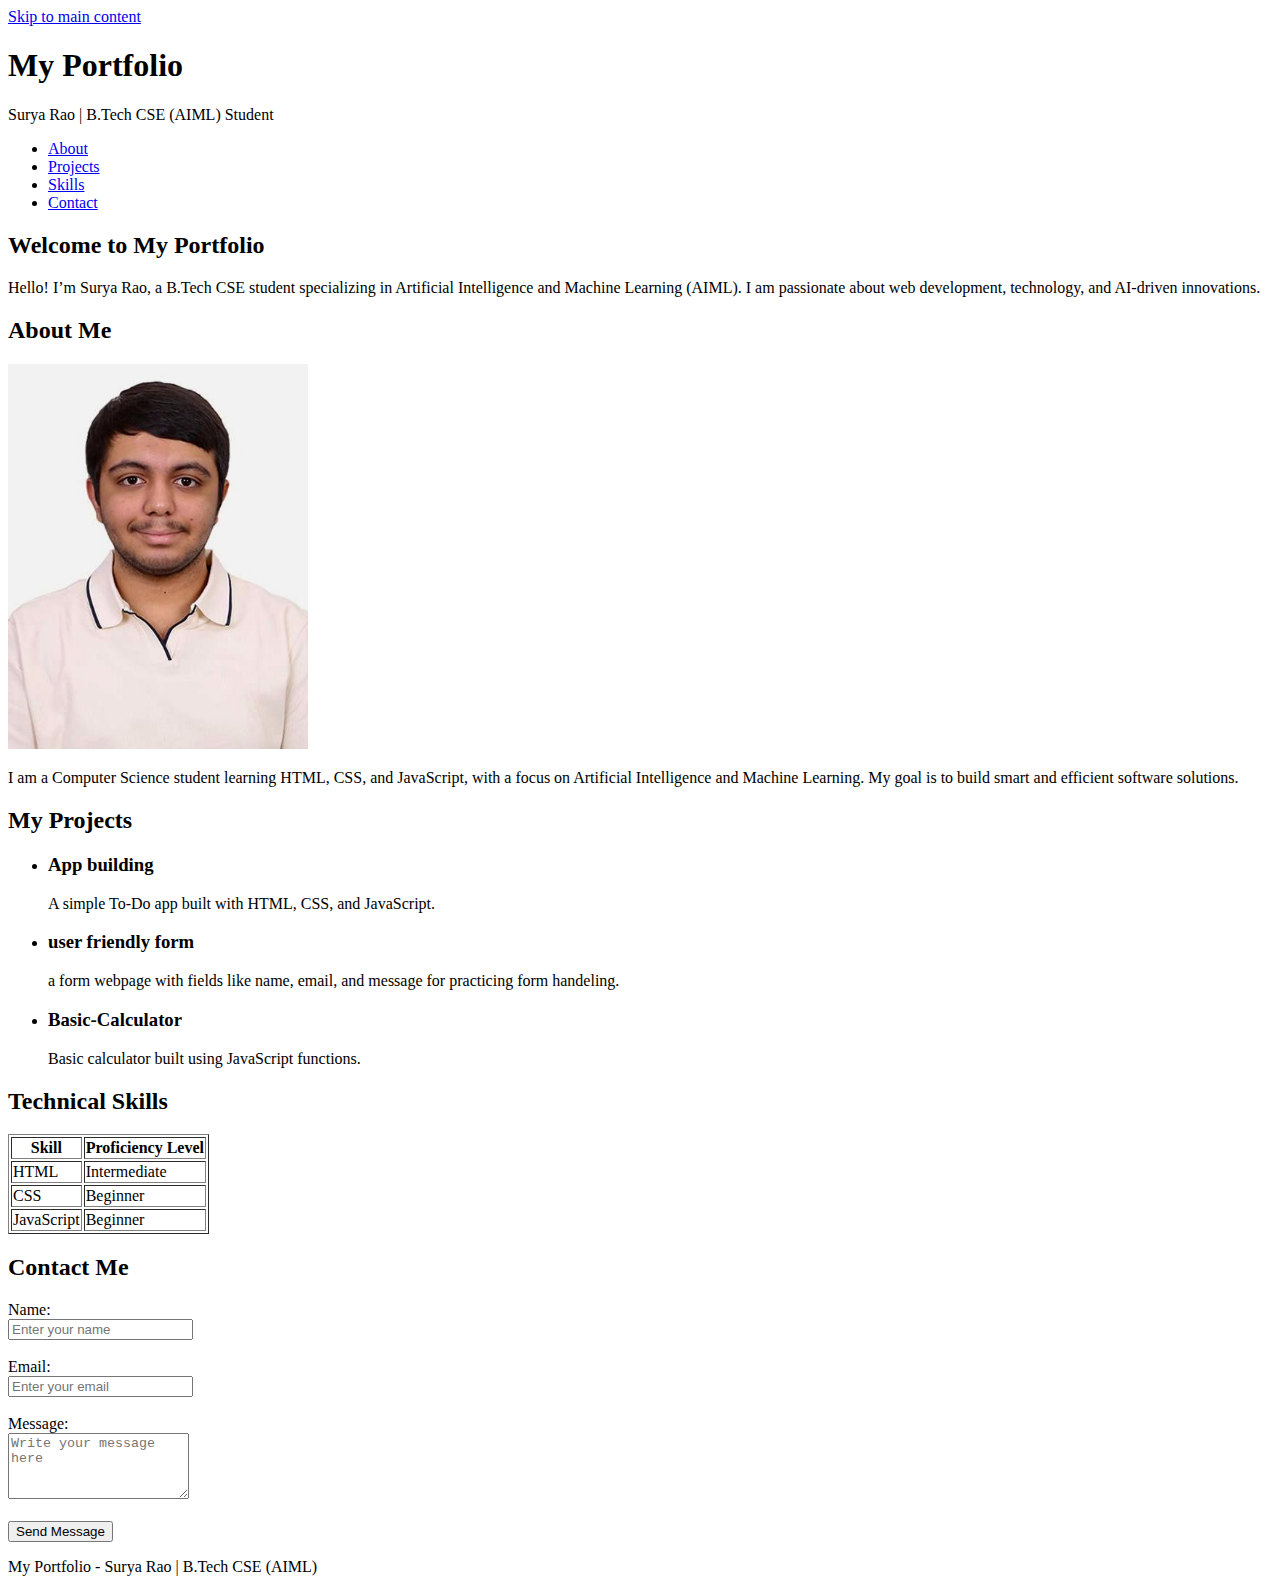
<file: Lab 1/index.html>
<!DOCTYPE html>
<html lang="en">
<head>
  <meta charset="UTF-8">
  <meta name="viewport" content="width=device-width, initial-scale=1.0">
  <title>Portfolio-Project</title>
</head>
<body>

  <a href="#main-content" class="skip-link">Skip to main content</a>

</head>

  </style>

  <header>
    <h1>My Portfolio</h1>
    <p>Surya Rao | B.Tech CSE (AIML) Student</p>
    <nav>
      <ul>
        <li><a href="#about">About</a></li>
        <li><a href="#projects">Projects</a></li>
        <li><a href="#skills">Skills</a></li>
        <li><a href="#contact">Contact</a></li>
      </ul>
    </nav>
  </header>

  <main id="main-content">

    <section id="hero">
      <h2>Welcome to My Portfolio</h2>
      <p>Hello! I’m Surya Rao, a B.Tech CSE student specializing in Artificial Intelligence and Machine Learning (AIML). I am passionate about web development, technology, and AI-driven innovations.</p>
    </section>

    <section id="about">
      <h2>About Me</h2>
      <img src="WhatsApp Image 2025-10-06 at 10.55.48 PM.jpeg" alt="Profile picture of Surya Rao" width="300">
      <p>I am a Computer Science student learning HTML, CSS, and JavaScript, with a focus on Artificial Intelligence and Machine Learning. My goal is to build smart and efficient software solutions.</p>
    </section>

    <section id="projects">
      <h2>My Projects</h2>
      <ul>
        <li><article><h3>App building</h3><p>A simple To-Do app built with HTML, CSS, and JavaScript.</p></article></li>
        <li><article><h3>user friendly form</h3><p>a form webpage with fields like name, email, and message for practicing form handeling.</p></article></li>
        <li><article><h3>Basic-Calculator</h3><p>Basic calculator built using JavaScript functions.</p></article></li>
      </ul>
    </section>

    <section id="skills">
      <h2>Technical Skills</h2>
      <table border="1">
        <thead>
          <tr>
            <th>Skill</th>
            <th>Proficiency Level</th>
          </tr>
        </thead>
        <tbody>
          <tr>
            <td>HTML</td>
            <td>Intermediate</td>
          </tr>
          <tr>
            <td>CSS</td>
            <td>Beginner</td>
          </tr>
          <tr>
            <td>JavaScript</td>
            <td>Beginner</td>
          </tr>
        </tbody>
      </table>
    </section>

    <section id="contact">
      <h2>Contact Me</h2>
      <form action="#" method="post">
        <label for="name">Name:</label><br>
        <input type="text" id="name" name="name" placeholder="Enter your name" required><br><br>

        <label for="email">Email:</label><br>
        <input type="email" id="email" name="email" placeholder="Enter your email" required><br><br>

        <label for="message">Message:</label><br>
        <textarea id="message" name="message" rows="4" placeholder="Write your message here" required></textarea><br><br>

        <button type="submit">Send Message</button>
      </form>
    </section>

  </main>
  <footer>
    <p> My Portfolio - Surya Rao | B.Tech CSE (AIML)
        <br>
    </p>
  </footer>

</body>
</html>
</file>
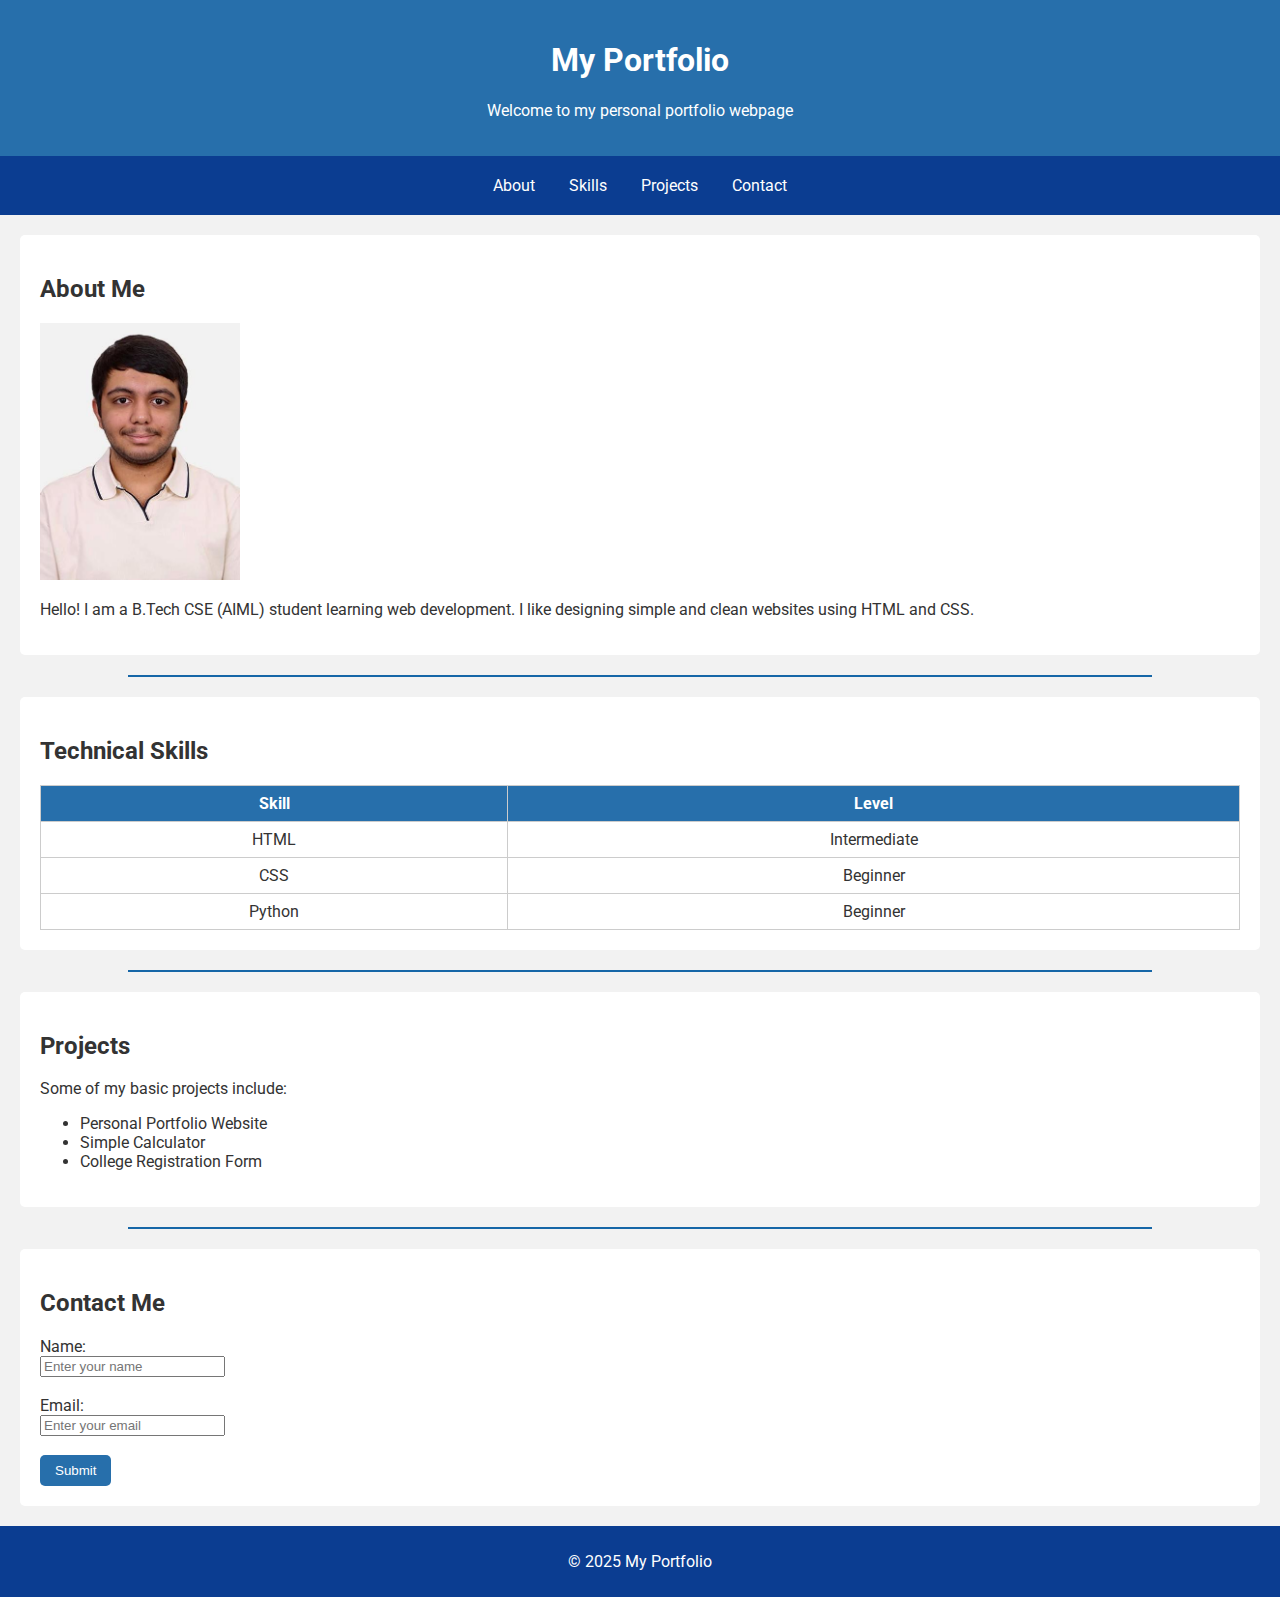
<file: Lab 2/index.html>
<!DOCTYPE html>
<html lang="en">
<head>
    <meta charset="UTF-8">
    <meta name="viewport" content="width=device-width, initial-scale=1.0">
    <title>My Portfolio</title>

    <link href="https://fonts.googleapis.com/css2?family=Roboto:wght@400;700&display=swap" rel="stylesheet">

    <link rel="stylesheet" href="style.css">
</head>
<body>

    <header>
        <h1>My Portfolio</h1>
        <p>Welcome to my personal portfolio webpage</p>
    </header>

    <nav>
        <a href="#about">About</a>
        <a href="#skills">Skills</a>
        <a href="#projects">Projects</a>
        <a href="#contact">Contact</a>
    </nav>

    <section id="about">
        <h2>About Me</h2>
        <img src="WhatsApp Image 2025-10-06 at 10.55.48 PM.jpeg" alt="My Photo" width="200">
        <p>Hello! I am a B.Tech CSE (AIML) student learning web development. I like designing simple and clean websites using HTML and CSS.</p>
    </section>

    <hr>

    <section id="skills">
        <h2>Technical Skills</h2>
        <table>
            <tr>
                <th>Skill</th>
                <th>Level</th>
            </tr>
            <tr>
                <td>HTML</td>
                <td>Intermediate</td>
            </tr>
            <tr>
                <td>CSS</td>
                <td>Beginner</td>
            </tr>
            <tr>
                <td>Python</td>
                <td>Beginner</td>
            </tr>
        </table>
    </section>

    <hr>

    <section id="projects">
        <h2>Projects</h2>
        <p>Some of my basic projects include:</p>
        <ul>
            <li>Personal Portfolio Website</li>
            <li>Simple Calculator</li>
            <li>College Registration Form</li>
        </ul>
    </section>

    <hr>

    <section id="contact">
        <h2>Contact Me</h2>
        <form>
            <label for="name">Name:</label><br>
            <input type="text" id="name" placeholder="Enter your name" required><br><br>

            <label for="email">Email:</label><br>
            <input type="email" id="email" placeholder="Enter your email" required><br><br>

            <button type="submit">Submit</button>
        </form>
    </section>

    <footer>
        <p>&copy; 2025 My Portfolio</p>
    </footer>

</body>
</html>
</file>
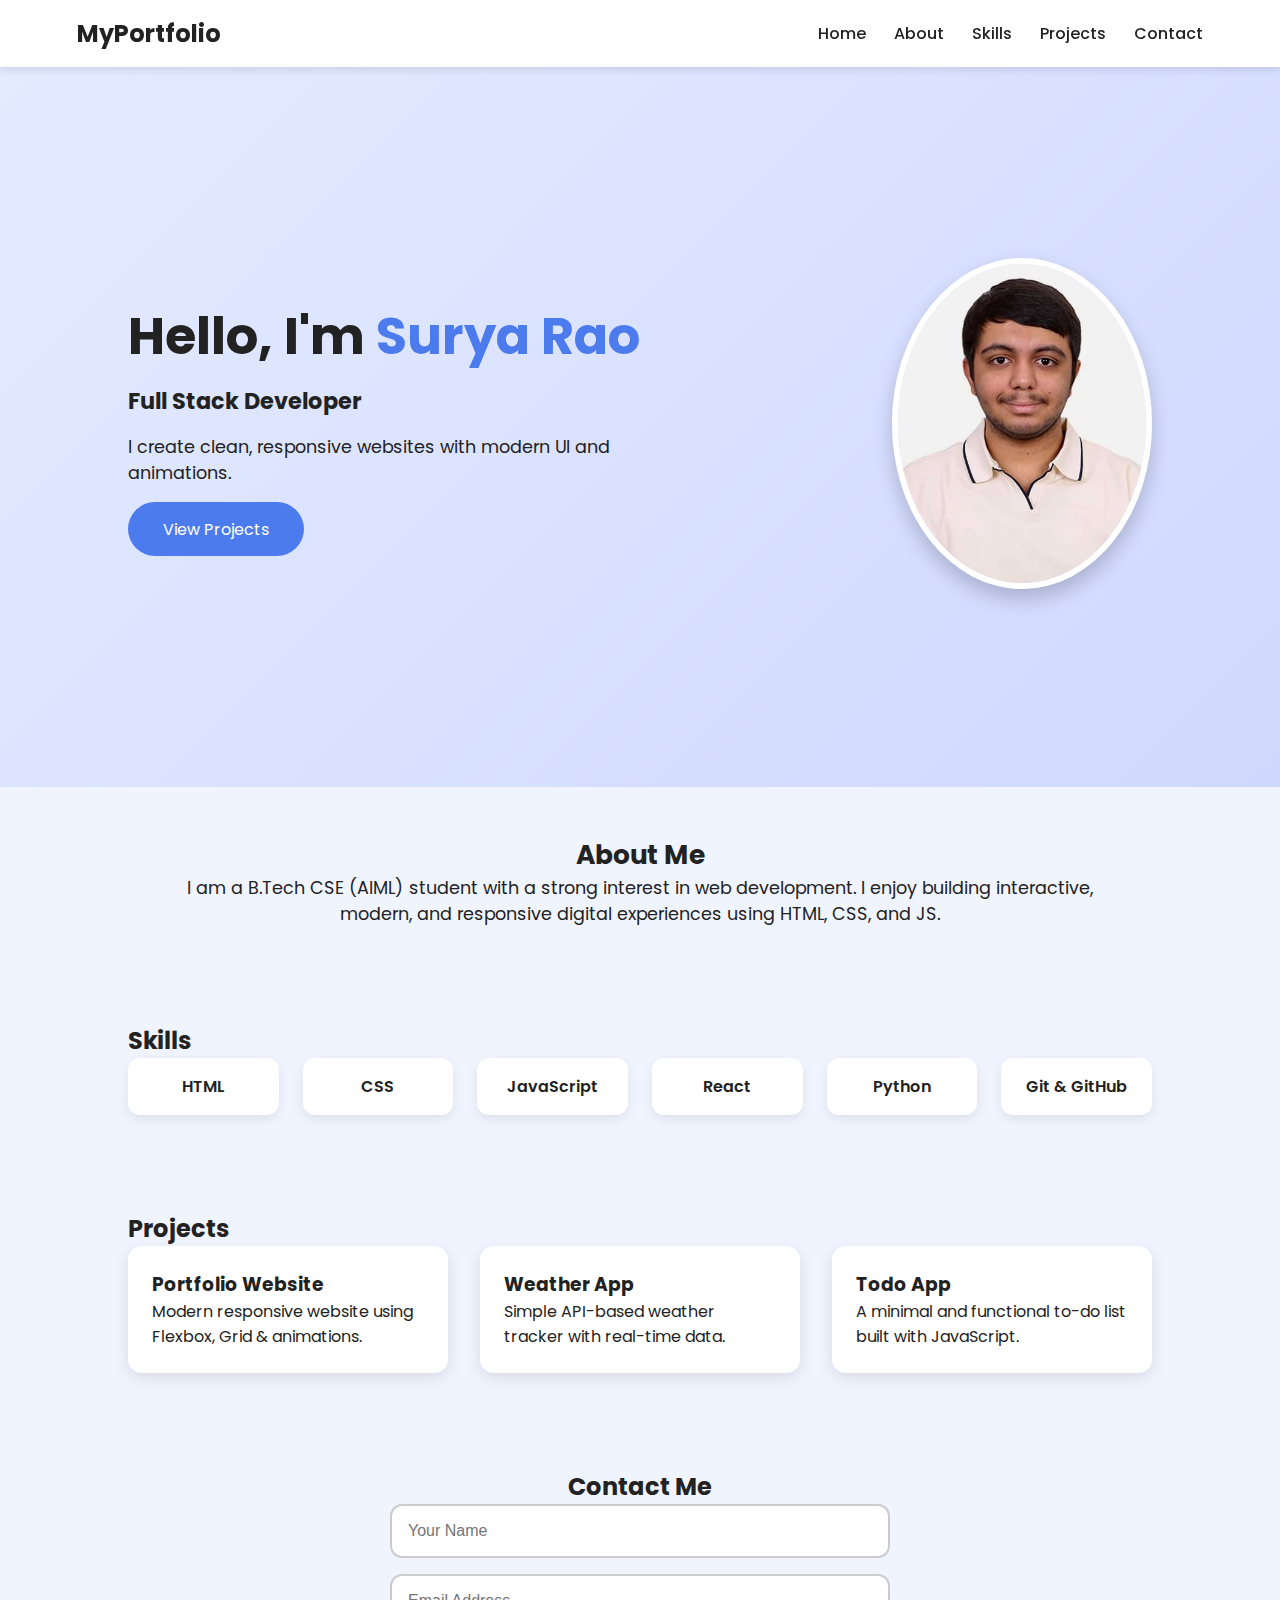
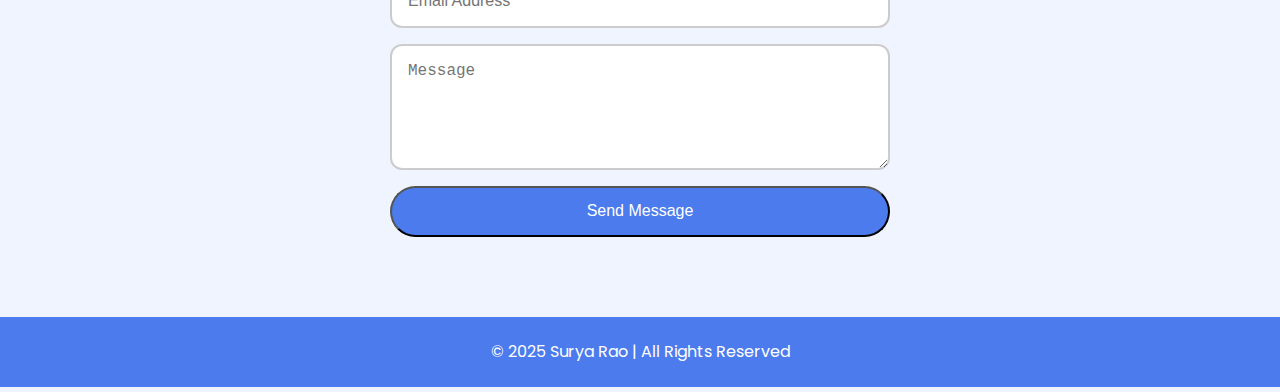
<file: Lab 3/index.html>
<!DOCTYPE html>
<html lang="en">
<head>
    <meta charset="UTF-8">
    <meta name="viewport" content="width=device-width, initial-scale=1.0">
    <title>My Portfolio</title>
    <link rel="stylesheet" href="style.css">

    <!-- Google Font -->
    <link href="https://fonts.googleapis.com/css2?family=Poppins:wght@300;400;500;600;700&display=swap" rel="stylesheet">
</head>
<body>

    <!-- HEADER -->
    <header class="header">
        <h2 class="logo">MyPortfolio</h2>
        <nav class="nav">
            <a href="#hero">Home</a>
            <a href="#about">About</a>
            <a href="#skills">Skills</a>
            <a href="#projects">Projects</a>
            <a href="#contact">Contact</a>
        </nav>
    </header>

    <!-- HERO -->
    <section id="hero" class="hero">
        <div class="hero-text">
            <h1>Hello, I'm <span class="highlight">Surya Rao</span></h1>
            <h3 class="animated-role">Full Stack Developer</h3>
            <p>I create clean, responsive websites with modern UI and animations.</p>
            <a href="#projects" class="btn">View Projects</a>
        </div>

        <div class="hero-img">
            <img src="WhatsApp Image 2025-10-06 at 10.55.48 PM.jpeg" alt="Profile">
        </div>
    </section>

    <!-- ABOUT -->
    <section id="about" class="about">
        <h2 class="section-title">About Me</h2>
        <p>
            I am a B.Tech CSE (AIML) student with a strong interest in web development. 
            I enjoy building interactive, modern, and responsive digital experiences using HTML, CSS, and JS.
        </p>
    </section>

    <!-- SKILLS -->
    <section id="skills" class="skills">
        <h2 class="section-title">Skills</h2>
        <div class="skills-grid">
            <div class="skill-card">HTML</div>
            <div class="skill-card">CSS</div>
            <div class="skill-card">JavaScript</div>
            <div class="skill-card">React</div>
            <div class="skill-card">Python</div>
            <div class="skill-card">Git & GitHub</div>
        </div>
    </section>

    <!-- PROJECTS -->
    <section id="projects" class="projects">
        <h2 class="section-title">Projects</h2>
        <div class="project-grid">
            <div class="project-card">
                <h3>Portfolio Website</h3>
                <p>Modern responsive website using Flexbox, Grid & animations.</p>
            </div>

            <div class="project-card">
                <h3>Weather App</h3>
                <p>Simple API-based weather tracker with real-time data.</p>
            </div>

            <div class="project-card">
                <h3>Todo App</h3>
                <p>A minimal and functional to-do list built with JavaScript.</p>
            </div>
        </div>
    </section>

    <!-- CONTACT -->
    <section id="contact" class="contact">
        <h2 class="section-title">Contact Me</h2>
        <form class="contact-form">
            <input type="text" placeholder="Your Name" required>
            <input type="email" placeholder="Email Address" required>
            <textarea placeholder="Message" rows="5" required></textarea>
            <button class="btn">Send Message</button>
        </form>
    </section>

    <!-- FOOTER -->
    <footer class="footer">
        <p>© 2025 Surya Rao | All Rights Reserved</p>
    </footer>

</body>
</html>
</file>
<file: Lab 2/style.css>
body {
    font-family: 'Roboto', sans-serif;
    margin: 0;
    padding: 0;
    background-color: #f2f2f2;
    color: #333;
}

header {
    background-color: #276fab;  
    color: white;
    text-align: center;
    padding: 20px;
}

nav {
    background-color: #0b3d91; 
    text-align: center;
    padding: 10px;
}

nav a {
    color: white;
    text-decoration: none;
    padding: 10px 15px;
    display: inline-block;
}

nav a:hover {
    background-color: #276fab ; 
}

section {
    background-color: white;
    margin: 20px;
    padding: 20px;
    border-radius: 5px;
}

table {
    width: 100%;
    border-collapse: collapse;
}

th, td {
    border: 1px solid #ccc;
    padding: 8px;
    text-align: center;
}

th {
    background-color: #276fab;
    color: white;
}

button {
    background-color: #276fab;
    color: white;
    padding: 8px 15px;
    border: none;
    border-radius: 5px;
    cursor: pointer;
}

button:hover {
    background-color: #0b3d91;
}

hr {
    border: none;
    height: 2px;
    background-color: #1666a7;
    width: 80%;
    margin: 20px auto;
}

footer {
    background-color: #0b3d91;
    color: white;
    text-align: center;
    padding: 10px;
}
</file>
<file: Lab 3/style.css>
/* ---------------------- */
/*     GLOBAL STYLES      */
/* ---------------------- */
* {
    margin: 0;
    padding: 0;
    box-sizing: border-box;
}

body {
    font-family: 'Poppins', sans-serif;
    background: #f0f4ff;
    color: #222;
}

/* Smooth animation for everything */
html {
    scroll-behavior: smooth;
}

/* COLOR THEME */
:root {
    --primary: #4b7bec;
    --secondary: #a55eea;
    --light-bg: #ffffff;
    --text-dark: #222;
}

/* ---------------------- */
/*        HEADER          */
/* ---------------------- */
.header {
    display: flex;
    justify-content: space-between;
    align-items: center;
    padding: 1rem 6%;
    background: var(--light-bg);
    box-shadow: 0 3px 8px rgba(0,0,0,0.1);
    position: sticky;
    top: 0;
    z-index: 10;
}

.nav a {
    margin-left: 1.5rem;
    text-decoration: none;
    color: var(--text-dark);
    font-weight: 500;
    transition: 0.3s;
}

.nav a:hover {
    color: var(--primary);
}

/* ---------------------- */
/*      HERO SECTION      */
/* ---------------------- */
.hero {
    display: flex;
    justify-content: space-between;
    align-items: center;
    padding: 5rem 10%;
    min-height: 80vh;
    background: linear-gradient(135deg, #e4ebff, #d0d8ff);
}

.hero-text {
    width: 50%;
}

.hero-text h1 {
    font-size: 3.2rem;
    font-weight: 700;
}

.highlight {
    color: var(--primary);
}

.animated-role {
    font-size: 1.4rem;
    margin: 0.6rem 0;
    animation: colorPulse 2s infinite alternate;
}

@keyframes colorPulse {
    0% { color: var(--secondary); }
    100% { color: var(--primary); }
}

.hero-text p {
    font-size: 1.1rem;
    margin: 1rem 0;
}

/* HERO IMAGE */
.hero-img img {
    width: 260px;
    border-radius: 50%;
    border: 6px solid white;
    box-shadow: 0 10px 20px rgba(0,0,0,0.2);
    animation: fadeIn 2s ease;
}

@keyframes fadeIn {
    from { opacity: 0; transform: translateY(20px); }
    to { opacity: 1; transform: translateY(0); }
}

/* BUTTON */
.btn {
    display: inline-block;
    padding: 0.9rem 2.2rem;
    background: var(--primary);
    color: white;
    border-radius: 30px;
    text-decoration: none;
    font-size: 1rem;
    transition: 0.3s;
}

.btn:hover {
    transform: scale(1.08);
    background: var(--secondary);
}

/* ---------------------- */
/*     ABOUT SECTION      */
/* ---------------------- */
.about {
    padding: 3rem 12%;
    text-align: center;
    font-size: 1.1rem;
}

/* ---------------------- */
/*     SKILLS SECTION     */
/* ---------------------- */
.skills {
    padding: 3rem 10%;
}

.skills-grid {
    display: grid;
    gap: 1.5rem;
    grid-template-columns: repeat(auto-fit, minmax(150px, 1fr));
}

.skill-card {
    padding: 1rem;
    background: var(--light-bg);
    border-radius: 12px;
    text-align: center;
    font-weight: 600;
    transition: 0.3s;
    box-shadow: 0 4px 12px rgba(0,0,0,0.08);
}

.skill-card:hover {
    transform: translateY(-8px);
    box-shadow: 0 6px 20px rgba(0,0,0,0.15);
}

/* ---------------------- */
/*    PROJECTS SECTION    */
/* ---------------------- */
.projects {
    padding: 3rem 10%;
}

.project-grid {
    display: grid;
    gap: 2rem;
    grid-template-columns: repeat(auto-fit, minmax(280px, 1fr));
}

.project-card {
    background: var(--light-bg);
    padding: 1.5rem;
    border-radius: 14px;
    transition: 0.3s;
    box-shadow: 0 5px 15px rgba(0,0,0,0.1);
}

.project-card:hover {
    transform: translateY(-10px);
    box-shadow: 0 10px 25px rgba(0,0,0,0.18);
}

/* ---------------------- */
/*    CONTACT SECTION     */
/* ---------------------- */
.contact {
    padding: 3rem 10%;
    text-align: center;
}

.contact-form {
    max-width: 500px;
    margin: auto;
    display: flex;
    flex-direction: column;
    gap: 1rem;
}

input, textarea {
    padding: 1rem;
    border-radius: 12px;
    border: 2px solid #ccc;
    font-size: 1rem;
    transition: 0.3s;
}

input:focus, textarea:focus {
    border-color: var(--primary);
}

/* ---------------------- */
/*        FOOTER          */
/* ---------------------- */
.footer {
    background: var(--primary);
    color: white;
    text-align: center;
    padding: 1.4rem;
    margin-top: 2rem;
}

/* ---------------------- */
/*     RESPONSIVE CSS     */
/* ---------------------- */
@media (max-width: 768px) {

    .hero {
        flex-direction: column;
        text-align: center;
    }

    .hero-text, .hero-img {
        width: 100%;
    }

    .nav {
        display: none;
    }
}
</file>
